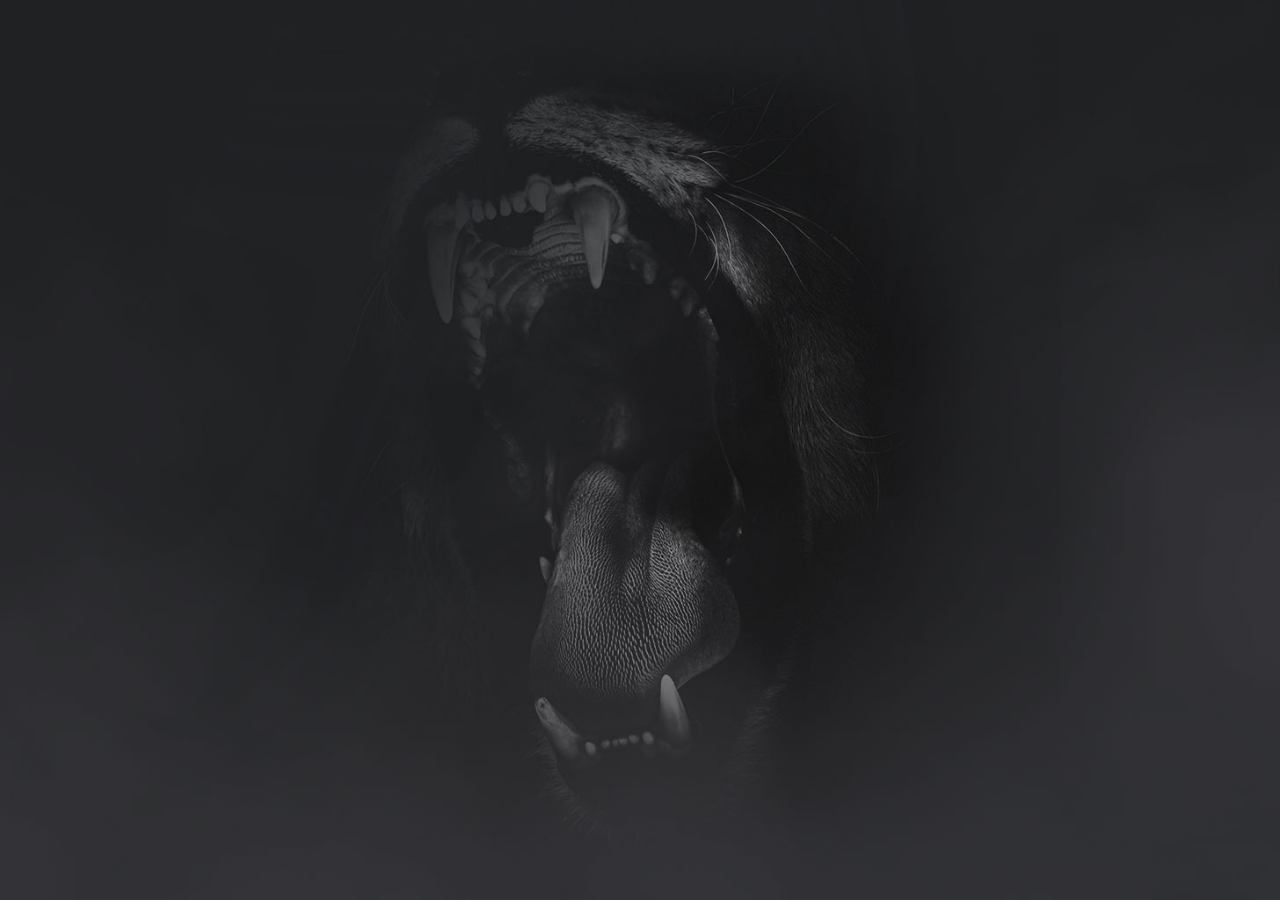
<file: index.html>
<!DOCTYPE html>
<html lang="en">

<head>
  <meta charset="UTF-8">
  <meta name="viewport" content="width=1200, initial-scale=1.0">
  <link href="https://fonts.googleapis.com/css?family=Open+Sans:400,700&display=swap" rel="stylesheet">
  <link rel="stylesheet" href="./css/main__pages-css/welcome__page.css">
  <title>Welcome</title>
</head>

<body>
  <div class="wrapper welcome__page-wrapper">
    <main class="welcome__content">
      <div class="welcome__items">
        <img src="./img/logo-vertical.png" alt="welcome__logo" class="welcome__logo-img">
        <a href="./main__page.html" class="btn btn__welcome">Войти</a>
      </div>
    </main>
  </div>
</body>

</html>
</file>
<file: css/main__pages-css/welcome__page.css>
@import url('../layout/base.css');
@import url('../layout/normalize.css');

@import url('../blocks/btn.css');
@import url('../blocks/wrapper.css');
@import url('../blocks/container.css');

.welcome__page-wrapper {
  background: url(../../img/bg/splash.jpg) center center no-repeat fixed;
  background-size: cover;
}

.welcome__content {
  width: 100%;
  height: 100%;
  display: flex;
  position: fixed;
  top: 0;
  left: 0;
  align-items: center;
  align-content: center; 
  justify-content: center; 
  overflow: auto;  
}

.welcome__logo-img {
  margin-bottom: 67px;
}

.btn__welcome {
  padding: 16px 56px;
}

.welcome__items {
  width: 100%;
  height: 100%;
  position: fixed;
  top: 0;
  left: 0;
  display: flex;
  align-items: center;
  align-content: center; 
  justify-content: center; 
  overflow: auto;
  flex-direction: column;
  opacity: 0;
  animation: bounce 1.6s;
  animation-fill-mode: forwards;
}

@keyframes bounce {
  0% {
    transform: translateY(0);
  }

  20% {
    transform: translateY(-50px);
  }

  35% {
    animation-timing-function: cubic-bezier(0.075, 0.82, 0.165, 1);
    transform: translateY(0);
  }

  55% {
    transform: translateY(-40px);
  }

  65% {
    transform: translateY(0);
  }

  70% {
    transform: translateY(-10px);
  }

  80% {
    transform: translateY(0);
  }

  100% {
    opacity: 1;
  }
}
</file>
